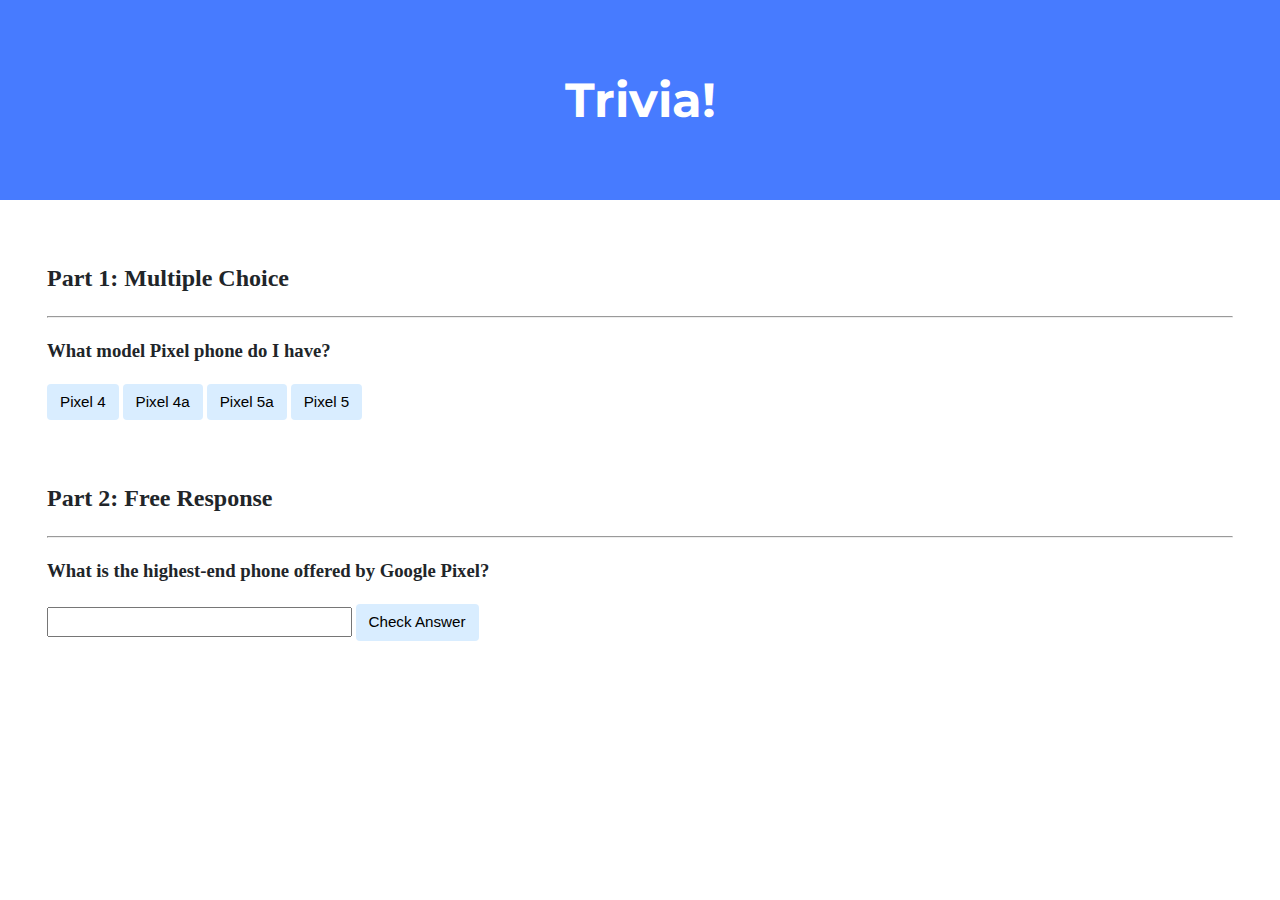
<file: trivia/index.html>
<!DOCTYPE html>

<html lang="en">
    <head>
        <link href="https://fonts.googleapis.com/css2?family=Montserrat:wght@500&display=swap" rel="stylesheet">
        <link href="styles.css" rel="stylesheet">
        <title>Trivia!</title>
        <script>

            document.addEventListener('DOMContentLoaded',function(){

                let correct = document.querySelector('.correct');
                correct.addEventListener('click',function(){
                    correct.style.backgroundColor = 'green';
                    document.querySelector('#feedback1').innerHTML = 'Correct!';
                });

                let incorrect = document.querySelectorAll('.incorrect');
                for (let i = 0; i < incorrect.length; i++) {
                    incorrect[i].addEventListener('click',function() {
                        incorrect[i].style.backgroundColor = 'red';
                        document.querySelector('#feedback1').innerHTML = 'Incorrect!';
                    });
                }

                document.querySelector('#check').addEventListener('click',function(){
                    let input = document.querySelector('input');
                    if (input.value === '7 Pro') {
                        input.style.backgroundColor = 'green';
                        document.querySelector('#feedback2').innerHTML = 'Correct!';
                    } else {
                        input.style.backgroundColor = 'red';
                        document.querySelector('#feedback2').innerHTML = 'Incorrect!';
                    }
                });
            });

        </script>
    </head>
    <body>
        <div class="header">
            <h1>Trivia!</h1>
        </div>

        <div class="container">
            <div class="section">
                <h2>Part 1: Multiple Choice </h2>
                <hr>
                <h3>What model Pixel phone do I have?</h3>

                <button class="incorrect">Pixel 4</button>
                <button class="incorrect">Pixel 4a</button>
                <button class="incorrect">Pixel 5a</button>
                <button class="correct">Pixel 5</button>

                <p id="feedback1"></p>
            </div>

            <div class="section">
                <h2>Part 2: Free Response</h2>
                <hr>

                <h3>What is the highest-end phone offered by Google Pixel?</h3>
                <input type="text"></input>
                <button id="check">Check Answer</button>

                <p id="feedback2"></p>
            </div>
        </div>
    </body>
</html>
</file>
<file: trivia/styles.css>
body {
    background-color: #fff;
    color: #212529;
    font-size: 1rem;
    font-weight: 400;
    line-height: 1.5;
    margin: 0;
    text-align: left;
}

.container {
    margin-left: auto;
    margin-right: auto;
    padding-left: 15px;
    padding-right: 15px;
}

.header {
    background-color: #477bff;
    color: #fff;
    margin-bottom: 2rem;
    padding: 2rem 1rem;
    text-align: center;
}

.section {
    padding: 0.5rem 2rem 1rem 2rem;
}

.section:hover {
    background-color: #f5f5f5;
    transition: color 2s ease-in-out, background-color 0.15s ease-in-out;
}

h1 {
    font-family: 'Montserrat', sans-serif;
    font-size: 48px;
}

button, input[type="submit"] {
    background-color: #d9edff;
    border: 1px solid transparent;
    border-radius: 0.25rem;
    font-size: 0.95rem;
    font-weight: 400;
    line-height: 1.5;
    padding: 0.375rem 0.75rem;
    text-align: center;
    transition: color 0.15s ease-in-out, background-color 0.15s ease-in-out, border-color 0.15s ease-in-out, box-shadow 0.15s ease-in-out;
    vertical-align: middle;
}


input[type="text"] {
    line-height: 1.8;
    width: 25%;
}

input[type="text"]:hover {
    background-color: #f5f5f5;
    transition: color 2s ease-in-out, background-color 0.15s ease-in-out;
}
</file>
